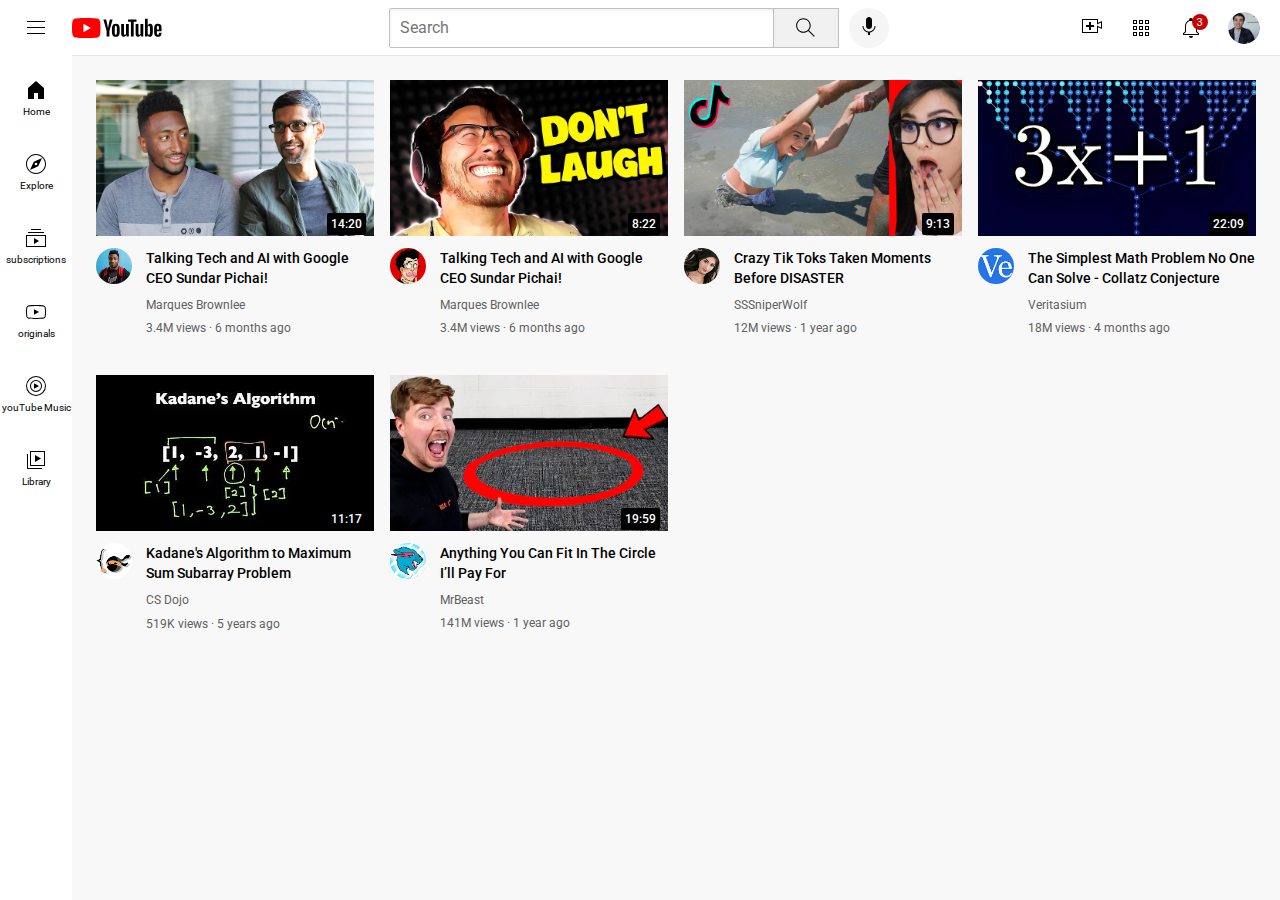
<file: index.html>
<!DOCTYPE html>
<html>
  <head>
    <title>YouTube.com</title>

    <link rel="preconnect" href="https://fonts.googleapis.com">
    <link rel="preconnect" href="https://fonts.gstatic.com" crossorigin>
    <link href="https://fonts.googleapis.com/css2?family=Roboto:ital,wght@0,100;0,300;0,400;0,500;0,700;0,900;1,100;1,300;1,400;1,500;1,700;1,900&display=swap" rel="stylesheet">

    <link rel="stylesheet" href="styles/general.css">
    <link rel="stylesheet" href="styles/header.css">
    <link rel="stylesheet" href="styles/video.css">
    <link rel="stylesheet" href="styles/sidebar.css">
  </head>

  <body>
    <header class="header">
      <div class="left-section">
        <img class="humburger-menu" src="icons/hamburger-menu.svg">
        <img class="youtube-logo" src="icons/youtube-logo.svg">
      </div>

      <div class="middle-section">
        <input class="search-bar" type="text" placeholder="Search">

        <button class="search-button">
          <img class="search-icon" src="icons/search.svg">
          <div class="tooltip">Search</div>
        </button>

        <button class="voice-search-button" >
          <img class="voice-search-icon" src="icons/voice-search-icon.svg">
          <div class="tooltip">Search with your voice</div>
        </button>
      </div>
      
      <div class="right-section">
        <div class="upload-icon-container">
          <img class="upload-icon" src="icons/upload.svg">
          <div class="tooltip">Create</div>
        </div>

        <div class="youtube-apps-icon-container">
          <img class="youtube-apps-icon" src="icons/youtube-apps.svg">
          <div class="tooltip">Youtube apps</div>
        </div>
        
        <div class="notifications-icon-container">
          <img class="notifications-icon" src="icons/notifications.svg">
          <div class="notifications-count">3</div>
          <div class="tooltip">Notifications</div>
        </div>

        <div class="current-user-picture-container">
          <img class="current-user-picture" src="channel-pictures/my-channel.jpeg">
          <div class="tooltip">Profile Picture</div>
        </div>
      </div>
    </header>

    <nav class="sidebar">
      <div class="sidebar-link">
        <img src="icons/home.svg">
        <div>Home</div>
      </div>

      <div class="sidebar-link">
        <img src="icons/explore.svg">
        <div>Explore</div>
      </div>

      <div class="sidebar-link">
        <img src="icons/subscriptions.svg">
        <div>subscriptions</div>
      </div>

      <div class="sidebar-link">
        <img src="icons/originals.svg">
        <div>originals</div>
      </div>

      <div class="sidebar-link">
        <img src="icons/youtube-music.svg">
        <div>youTube Music</div>
      </div>

      <div class="sidebar-link">
        <img src="icons/library.svg">
        <div>Library</div>
      </div>
    </nav>

    <main>
      <section class="video-grid">
        <div class="video-preview">
          <div class="thumbnail-row">
            <img class="thumbnail" src="thumbnails/thumbnail-1.webp">
            <div class="video-time">14:20</div>
          </div>
    
          <div class="video-info-grid">
            <div class="channel-picture">
              <img class="profile-picture" src="channel-pictures/channel-1.jpeg">
            </div>
    
            <div class="video-info">
            <p class="video-title">
              Talking Tech and AI with Google CEO Sundar Pichai!
            </p>
        
            <p class="video-author">
              Marques Brownlee
            </p>
        
            <p class="video-stats">
              3.4M views · 6 months ago
            </p>
            </div>
          </div>
        </div>
    
        <div class="video-preview">
          <div class="thumbnail-row">
            <img class="thumbnail" src="thumbnails/thumbnail-2.webp">
            <div class="video-time">8:22</div>
          </div>
    
          <div class="video-info-grid">
            <div class="channel-picture">
              <img class="profile-picture" src="channel-pictures/channel-2.jpeg">
            </div>
    
            <div class="video-info">
            <p class="video-title">
              Talking Tech and AI with Google CEO Sundar Pichai!
            </p>
        
            <p class="video-author">
              Marques Brownlee
            </p>
        
            <p class="video-stats">
              3.4M views · 6 months ago
            </p>
            </div>
          </div>
        </div>
    
        <div class="video-preview">
          <div class="thumbnail-row">
            <img class="thumbnail" src="thumbnails/thumbnail-3.webp">
            <div class="video-time">9:13</div>
          </div>
    
          <div class="video-info-grid">
            <div class="channel-picture">
              <img class="profile-picture" src="channel-pictures/channel-3.jpeg">
            </div>
    
            <div class="video-info">
            <p class="video-title">
              Crazy Tik Toks Taken Moments Before DISASTER
            </p>
        
            <p class="video-author">
              SSSniperWolf
            </p>
        
            <p class="video-stats">
              12M views · 1 year ago
            </p>
            </div>
          </div>
        </div>
    
        <div class="video-preview">
          <div class="thumbnail-row">
            <img class="thumbnail" src="thumbnails/thumbnail-4.webp">
            <div class="video-time">22:09</div>
          </div>
    
          <div class="video-info-grid">
            <div class="channel-picture">
              <img class="profile-picture" src="channel-pictures/channel-4.jpeg">
            </div>
    
            <div class="video-info">
            <p class="video-title">
             The Simplest Math Problem No One Can Solve - Collatz Conjecture
            </p>
        
            <p class="video-author">
              Veritasium
            </p>
        
            <p class="video-stats">
              18M views · 4 months ago
            </p>
            </div>
          </div>
        </div>
    
        <div class="video-preview">
          <div class="thumbnail-row">
            <img class="thumbnail" src="thumbnails/thumbnail-5.webp">
            <div class="video-time">11:17</div>
          </div>
    
          <div class="video-info-grid">
            <div class="channel-picture">
              <img class="profile-picture" src="channel-pictures/channel-5.jpeg">
            </div>
    
            <div class="video-info">
            <p class="video-title">
              Kadane's Algorithm to Maximum Sum Subarray Problem
            </p>
        
            <p class="video-author">
              CS Dojo
            </p>
        
            <p class="video-stats">
              519K views · 5 years ago
            </p>
            </div>
          </div>
        </div>
    
        <div class="video-preview">
          <div class="thumbnail-row">
            <img class="thumbnail" src="thumbnails/thumbnail-6.webp">
            <div class="video-time">19:59</div>
          </div>
    
          <div class="video-info-grid">
            <div class="channel-picture">
              <img class="profile-picture" src="channel-pictures/channel-6.jpeg">
            </div>
    
            <div class="video-info">
            <p class="video-title">
              Anything You Can Fit In The Circle I’ll Pay For
            </p>
        
            <p class="video-author">
              MrBeast
            </p>
        
            <p class="video-stats">
              141M views · 1 year ago
            </p>
            </div>
          </div>
        </div>
      </section>
    </main>
  </body>
</html>
</file>
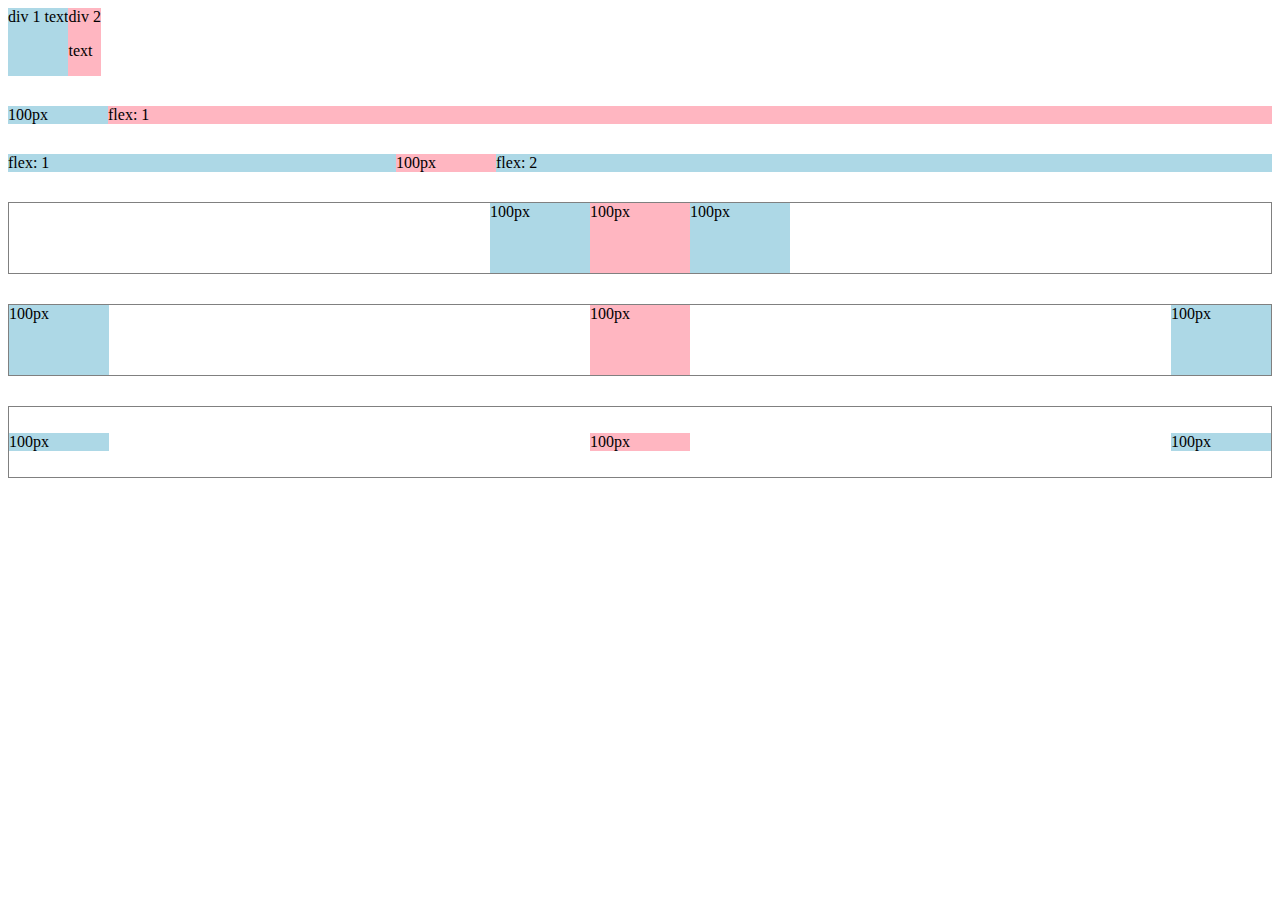
<file: flex.html>
<!DOCTYPE html>
<html>
  <head>
    <title>Flex Practice</title>
  </head>

  <body style="padding-bottom: 100px;">
    <div style="
    display: flex;
    flex-direction: row;
    ">
      <div style="
      background-color: lightblue;">
       div 1 text
      </div>

      <div style="
      background-color: lightpink">div 2 <p>text</p></div>
    </div>

    <div style="
    margin-top: 30px;
    display: flex;
    flex-direction: row;
    ">
      <div style="
      background-color: lightblue;
      width: 100px;">
        100px
      </div>

      <div style="
      background-color: lightpink;
      flex: 1;
      ">
        flex: 1
      </div>
    </div>

    <div style="
    margin-top: 30px;
    display: flex;
    flex-direction: row;
    ">

      <div style="
      background-color: lightblue;
      flex: 1;
      ">
        flex: 1
      </div>

      <div style="
      background-color: lightpink;
      width: 100px;">
        100px
      </div>

      <div style="
      background-color: lightblue;
      width: 100px;
      flex: 2">
      flex: 2
      </div>
    </div>

    <div style="
    margin-top: 30px;
    height: 70px;
    border-width: 1px;
    border-style: solid;
    border-color: gray;
    display: flex;
    flex-direction: row;
    justify-content: center;
    ">

      <div style="
      background-color: lightblue;
      width: 100px;
      ">
        100px
      </div>

      <div style="
      background-color: lightpink;
      width: 100px;">
        100px
      </div>

      <div style="
      background-color: lightblue;
      width: 100px;
      width: 100px;">
      100px
      </div>
    </div>

    <div style="
    margin-top: 30px;
    height: 70px;
    border-width: 1px;
    border-style: solid;
    border-color: gray;
    display: flex;
    flex-direction: row;
    justify-content: space-between;
    ">

      <div style="
      background-color: lightblue;
      width: 100px;
      ">
        100px
      </div>

      <div style="
      background-color: lightpink;
      width: 100px;">
        100px
      </div>

      <div style="
      background-color: lightblue;
      width: 100px;
      width: 100px;">
      100px
      </div>
    </div>

    <div style="
    margin-top: 30px;
    height: 70px;
    border-width: 1px;
    border-style: solid;
    border-color: gray;
    display: flex;
    flex-direction: row;
    justify-content: space-between;
    align-items: center;
    ">

      <div style="
      background-color: lightblue;
      width: 100px;
      ">
        100px
      </div>

      <div style="
      background-color: lightpink;
      width: 100px;">
        100px
      </div>

      <div style="
      background-color: lightblue;
      width: 100px;
      width: 100px;">
      100px
      </div>
    </div>

  </body>
</html>
</file>
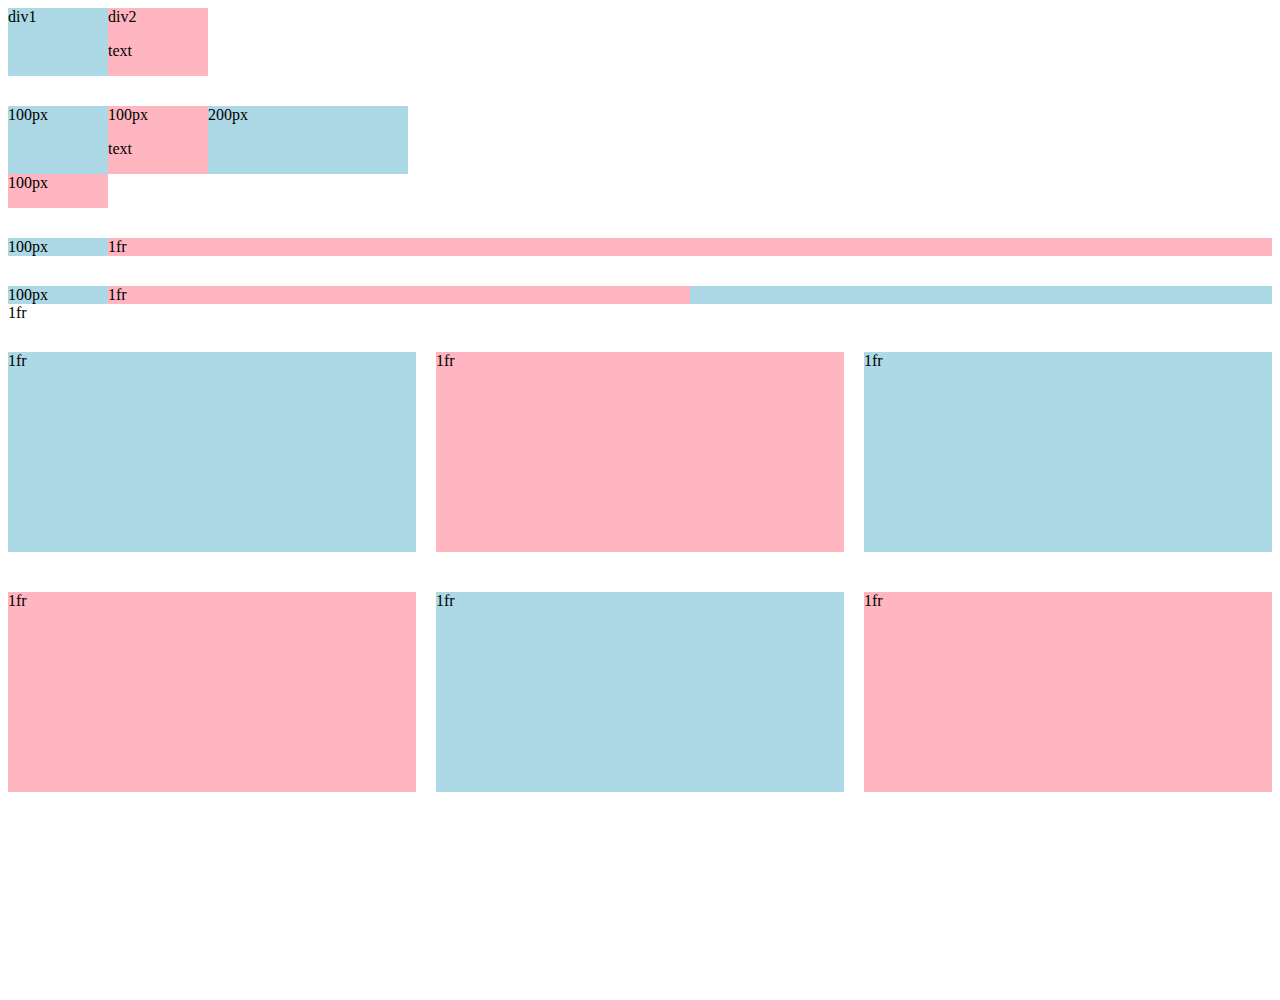
<file: grid.html>
<!DOCTYPE html>
<html>
  <head>
    <title> Grid Practice</title>
  </head>

  <body style="padding-bottom: 200px;">
    <div style="
      display: grid;
      grid-template-columns: 100px 100px;
      ">

      <div style="background-color: lightblue">
        div1
      </div>
    
      <div style="background-color: lightpink;">
        div2<p>text</p>
      </div>
    </div>

    <div style="
      display: grid;
      grid-template-columns: 100px 100px 200px;
      margin-top: 30px;
      ">

      <div style="background-color: lightblue">
        100px
      </div>
    
      <div style="background-color: lightpink;">
        100px<p>text</p>
      </div>

      <div style="background-color: lightblue">
        200px
      </div>

      <div style="background-color: lightpink;">
        100px<p>
      </div>
    </div>

  <div style="
    display: grid;
    grid-template-columns: 100px 1fr;
    margin-top: 30px;
    ">

    <div style="background-color: lightblue">
      100px
    </div>
  
    <div style="background-color: lightpink;">
      1fr
    </div>
  </div>

  <div style="
    display: grid;
    grid-template-columns: 100px 1fr 1fr;
    margin-top: 30px;
    ">

    <div style="background-color: lightblue">
      100px
    </div>
  
    <div style="background-color: lightpink;">
      1fr
    </div>

    <div style="background-color: lightblue"></div>
      1fr
    </div>
  </div>

  <div style="
    display: grid;
    grid-template-columns: 1fr 1fr 1fr;
    margin-top: 30px;
    column-gap: 20px;
    row-gap: 40px;
    ">

    <div style="background-color: lightblue; height: 200px;">
      1fr
    </div>
    <div style="background-color: lightpink; height: 200px;">
      1fr
    </div>
    <div style="background-color: lightblue; height: 200px;">
      1fr
    </div>
    <div style="background-color: lightpink; height: 200px;">
      1fr
    </div>
    <div style="background-color: lightblue; height: 200px;">
      1fr
    </div>
    <div style="background-color: lightpink; height: 200px;">
      1fr
    </div>
  </div>
  </body>
</html>
</file>
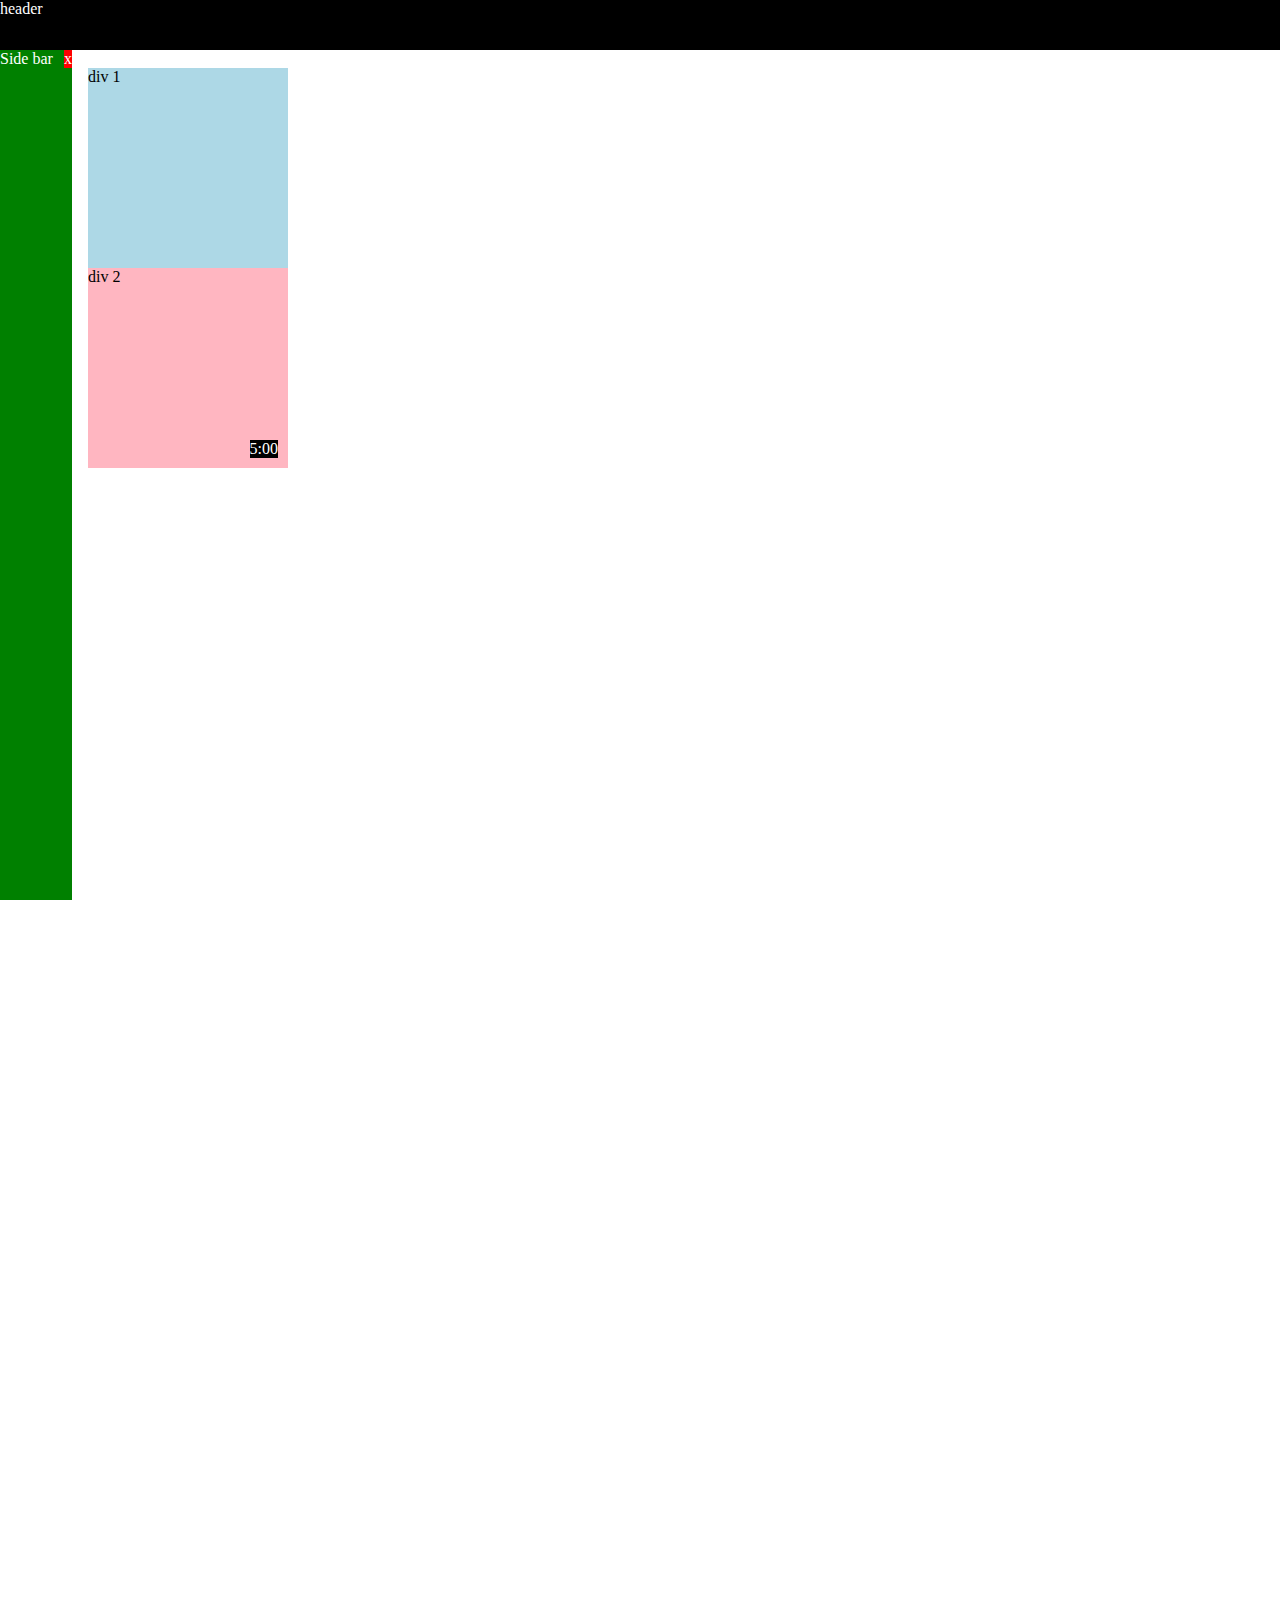
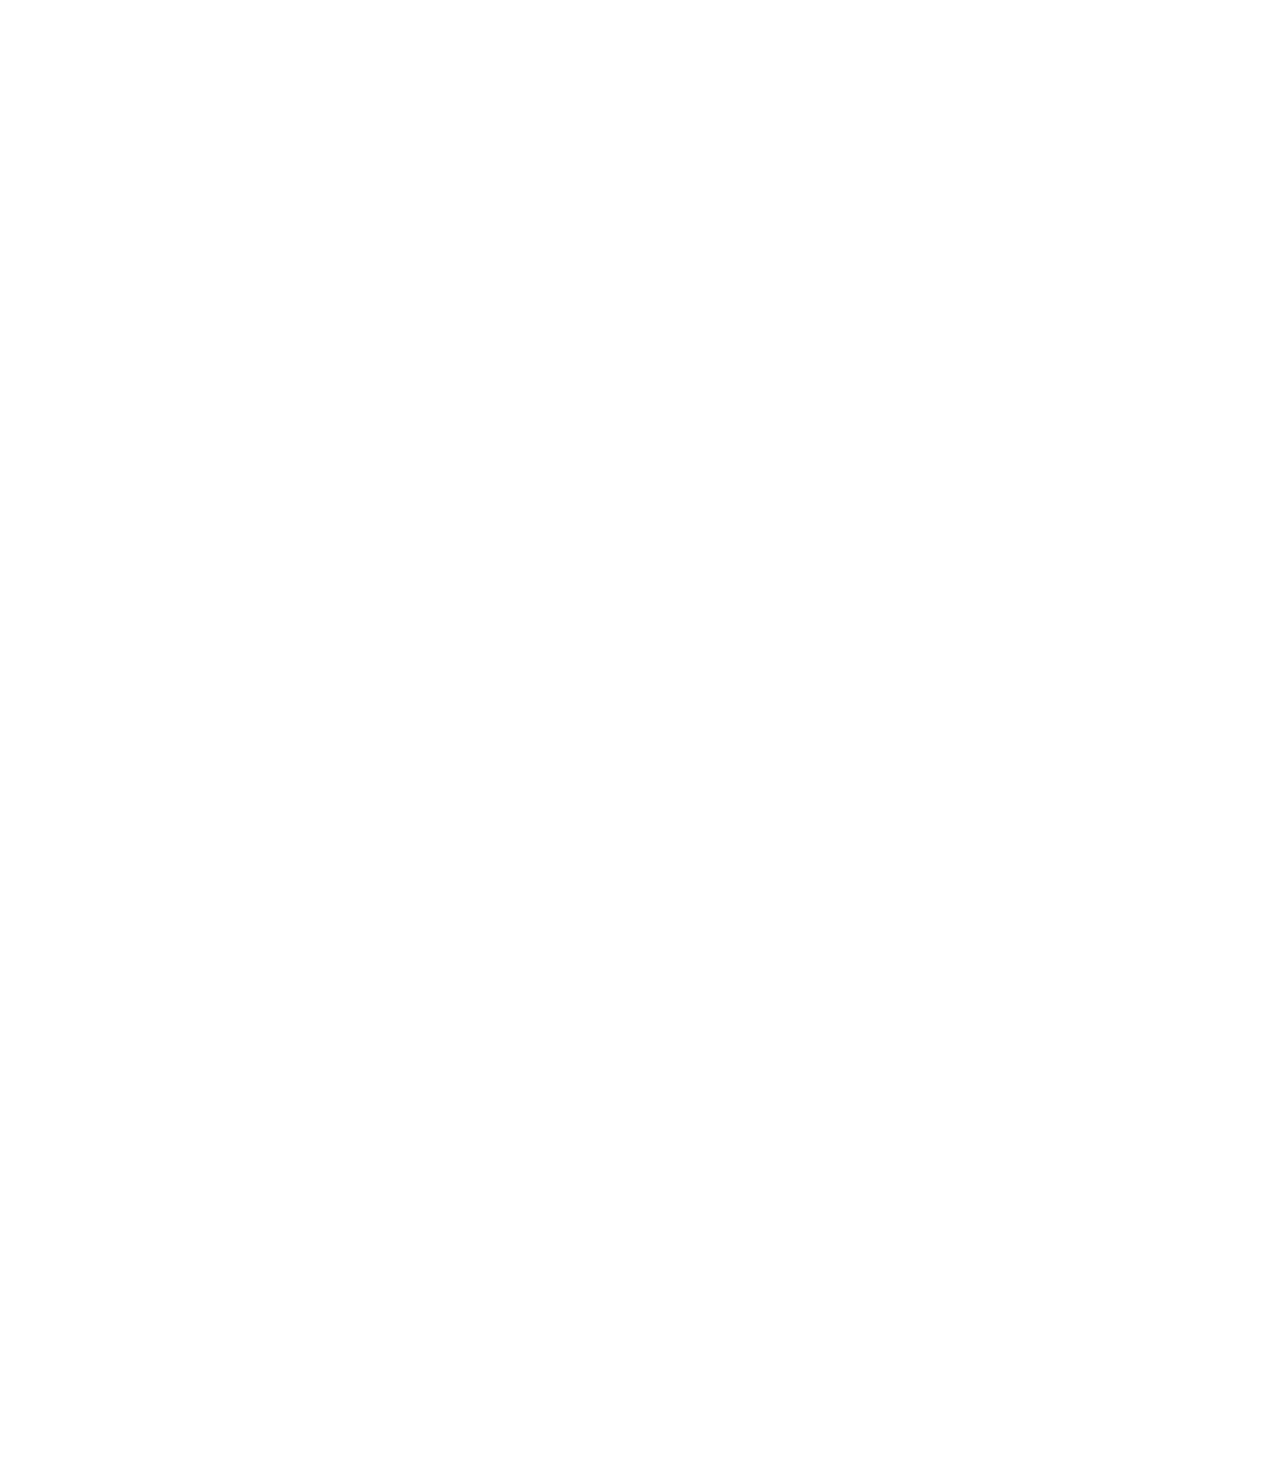
<file: position.html>
<!DOCTYPE html>
<html>
  <head>
    <title>Position Practice</title>
  </head>

  <body style="
  height: 3000px;
  padding-top: 60px;
  padding-left: 80px;">

    <div style="
      background-color: black;
      color: white;
      position: fixed;
      top: 0px;
      left: 0px;
      right: 0px;
      height: 50px;">
      header
    </div>

    <div style="
      background-color: green;
      color: white;
      position: fixed;
      left: 0;
      bottom: 0;
      top: 50px;
      width: 72px;">
      <div style="
      position: absolute;
      top: 0;
      right: 0;
      background-color: red;
      color: white;">
        x
      </div>
      Side bar
    </div>

    <div style="
      background-color: lightblue;
      height: 200px;
      width: 200px;
      position: static;">
      div 1
    </div>

    <div style="
    background-color: lightpink;
    height: 200px;
    width: 200px;
    position: relative;">
      div 2
    <div style="
    position: absolute;
    background-color: black;
    color: white;
    right: 10px ;
    bottom: 10px;">
      5:00
    </div>
    </div>

  </body>
</html>
</file>
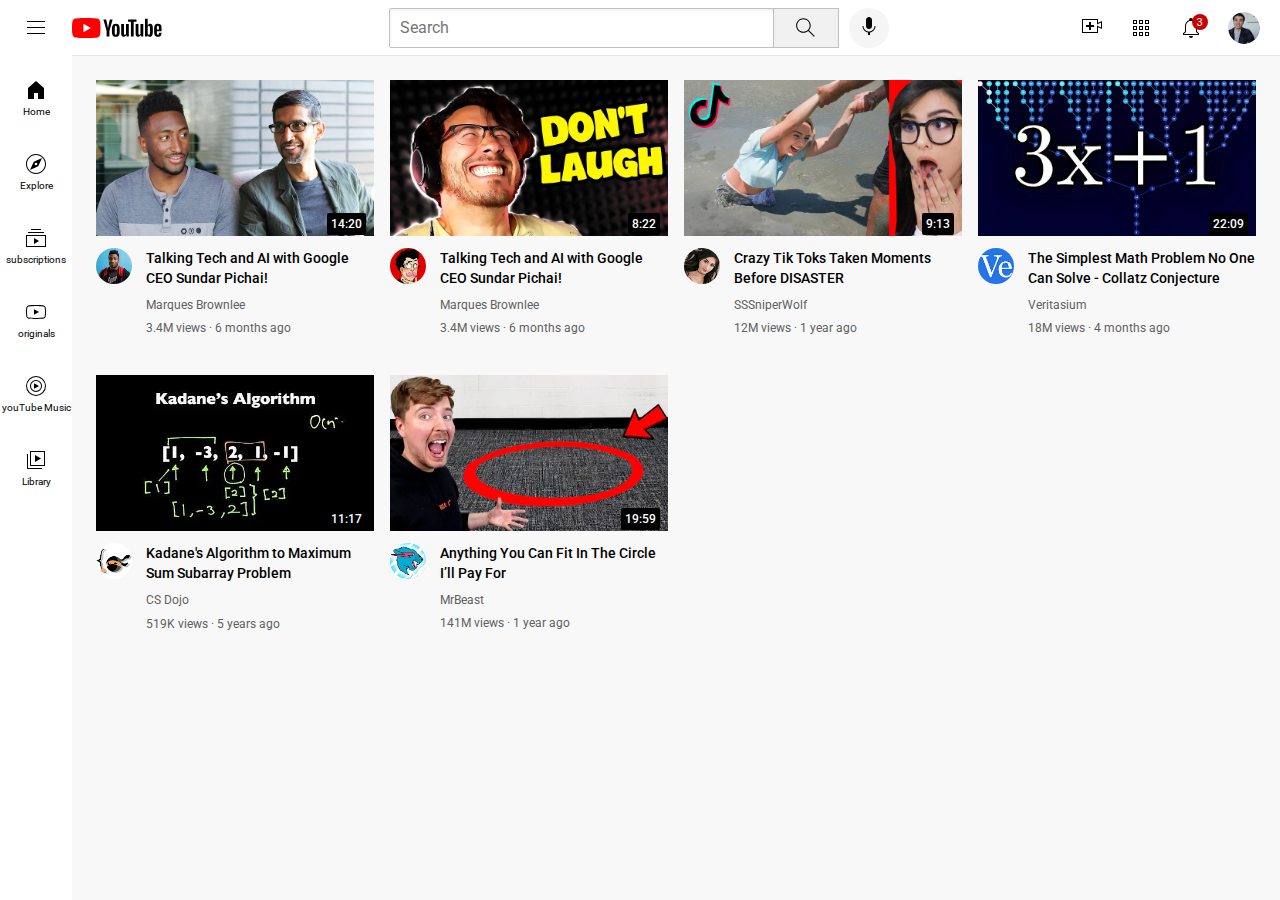
<file: youtube.html>
<!DOCTYPE html>
<html>
  <head>
    <title>YouTube.com</title>

    <link rel="preconnect" href="https://fonts.googleapis.com">
    <link rel="preconnect" href="https://fonts.gstatic.com" crossorigin>
    <link href="https://fonts.googleapis.com/css2?family=Roboto:ital,wght@0,100;0,300;0,400;0,500;0,700;0,900;1,100;1,300;1,400;1,500;1,700;1,900&display=swap" rel="stylesheet">

    <link rel="stylesheet" href="styles/general.css">
    <link rel="stylesheet" href="styles/header.css">
    <link rel="stylesheet" href="styles/video.css">
    <link rel="stylesheet" href="styles/sidebar.css">
  </head>

  <body>
    <header class="header">
      <div class="left-section">
        <img class="humburger-menu" src="icons/hamburger-menu.svg">
        <img class="youtube-logo" src="icons/youtube-logo.svg">
      </div>

      <div class="middle-section">
        <input class="search-bar" type="text" placeholder="Search">

        <button class="search-button">
          <img class="search-icon" src="icons/search.svg">
          <div class="tooltip">Search</div>
        </button>

        <button class="voice-search-button" >
          <img class="voice-search-icon" src="icons/voice-search-icon.svg">
          <div class="tooltip">Search with your voice</div>
        </button>
      </div>
      
      <div class="right-section">
        <div class="upload-icon-container">
          <img class="upload-icon" src="icons/upload.svg">
          <div class="tooltip">Create</div>
        </div>

        <div class="youtube-apps-icon-container">
          <img class="youtube-apps-icon" src="icons/youtube-apps.svg">
          <div class="tooltip">Youtube apps</div>
        </div>
        
        <div class="notifications-icon-container">
          <img class="notifications-icon" src="icons/notifications.svg">
          <div class="notifications-count">3</div>
          <div class="tooltip">Notifications</div>
        </div>

        <div class="current-user-picture-container">
          <img class="current-user-picture" src="channel-pictures/my-channel.jpeg">
          <div class="tooltip">Profile Picture</div>
        </div>
      </div>
    </header>

    <nav class="sidebar">
      <div class="sidebar-link">
        <img src="icons/home.svg">
        <div>Home</div>
      </div>

      <div class="sidebar-link">
        <img src="icons/explore.svg">
        <div>Explore</div>
      </div>

      <div class="sidebar-link">
        <img src="icons/subscriptions.svg">
        <div>subscriptions</div>
      </div>

      <div class="sidebar-link">
        <img src="icons/originals.svg">
        <div>originals</div>
      </div>

      <div class="sidebar-link">
        <img src="icons/youtube-music.svg">
        <div>youTube Music</div>
      </div>

      <div class="sidebar-link">
        <img src="icons/library.svg">
        <div>Library</div>
      </div>
    </nav>

    <main>
      <section class="video-grid">
        <div class="video-preview">
          <div class="thumbnail-row">
            <img class="thumbnail" src="thumbnails/thumbnail-1.webp">
            <div class="video-time">14:20</div>
          </div>
    
          <div class="video-info-grid">
            <div class="channel-picture">
              <img class="profile-picture" src="channel-pictures/channel-1.jpeg">
            </div>
    
            <div class="video-info">
            <p class="video-title">
              Talking Tech and AI with Google CEO Sundar Pichai!
            </p>
        
            <p class="video-author">
              Marques Brownlee
            </p>
        
            <p class="video-stats">
              3.4M views · 6 months ago
            </p>
            </div>
          </div>
        </div>
    
        <div class="video-preview">
          <div class="thumbnail-row">
            <img class="thumbnail" src="thumbnails/thumbnail-2.webp">
            <div class="video-time">8:22</div>
          </div>
    
          <div class="video-info-grid">
            <div class="channel-picture">
              <img class="profile-picture" src="channel-pictures/channel-2.jpeg">
            </div>
    
            <div class="video-info">
            <p class="video-title">
              Talking Tech and AI with Google CEO Sundar Pichai!
            </p>
        
            <p class="video-author">
              Marques Brownlee
            </p>
        
            <p class="video-stats">
              3.4M views · 6 months ago
            </p>
            </div>
          </div>
        </div>
    
        <div class="video-preview">
          <div class="thumbnail-row">
            <img class="thumbnail" src="thumbnails/thumbnail-3.webp">
            <div class="video-time">9:13</div>
          </div>
    
          <div class="video-info-grid">
            <div class="channel-picture">
              <img class="profile-picture" src="channel-pictures/channel-3.jpeg">
            </div>
    
            <div class="video-info">
            <p class="video-title">
              Crazy Tik Toks Taken Moments Before DISASTER
            </p>
        
            <p class="video-author">
              SSSniperWolf
            </p>
        
            <p class="video-stats">
              12M views · 1 year ago
            </p>
            </div>
          </div>
        </div>
    
        <div class="video-preview">
          <div class="thumbnail-row">
            <img class="thumbnail" src="thumbnails/thumbnail-4.webp">
            <div class="video-time">22:09</div>
          </div>
    
          <div class="video-info-grid">
            <div class="channel-picture">
              <img class="profile-picture" src="channel-pictures/channel-4.jpeg">
            </div>
    
            <div class="video-info">
            <p class="video-title">
             The Simplest Math Problem No One Can Solve - Collatz Conjecture
            </p>
        
            <p class="video-author">
              Veritasium
            </p>
        
            <p class="video-stats">
              18M views · 4 months ago
            </p>
            </div>
          </div>
        </div>
    
        <div class="video-preview">
          <div class="thumbnail-row">
            <img class="thumbnail" src="thumbnails/thumbnail-5.webp">
            <div class="video-time">11:17</div>
          </div>
    
          <div class="video-info-grid">
            <div class="channel-picture">
              <img class="profile-picture" src="channel-pictures/channel-5.jpeg">
            </div>
    
            <div class="video-info">
            <p class="video-title">
              Kadane's Algorithm to Maximum Sum Subarray Problem
            </p>
        
            <p class="video-author">
              CS Dojo
            </p>
        
            <p class="video-stats">
              519K views · 5 years ago
            </p>
            </div>
          </div>
        </div>
    
        <div class="video-preview">
          <div class="thumbnail-row">
            <img class="thumbnail" src="thumbnails/thumbnail-6.webp">
            <div class="video-time">19:59</div>
          </div>
    
          <div class="video-info-grid">
            <div class="channel-picture">
              <img class="profile-picture" src="channel-pictures/channel-6.jpeg">
            </div>
    
            <div class="video-info">
            <p class="video-title">
              Anything You Can Fit In The Circle I’ll Pay For
            </p>
        
            <p class="video-author">
              MrBeast
            </p>
        
            <p class="video-stats">
              141M views · 1 year ago
            </p>
            </div>
          </div>
        </div>
      </section>
    </main>
  </body>
</html>
</file>
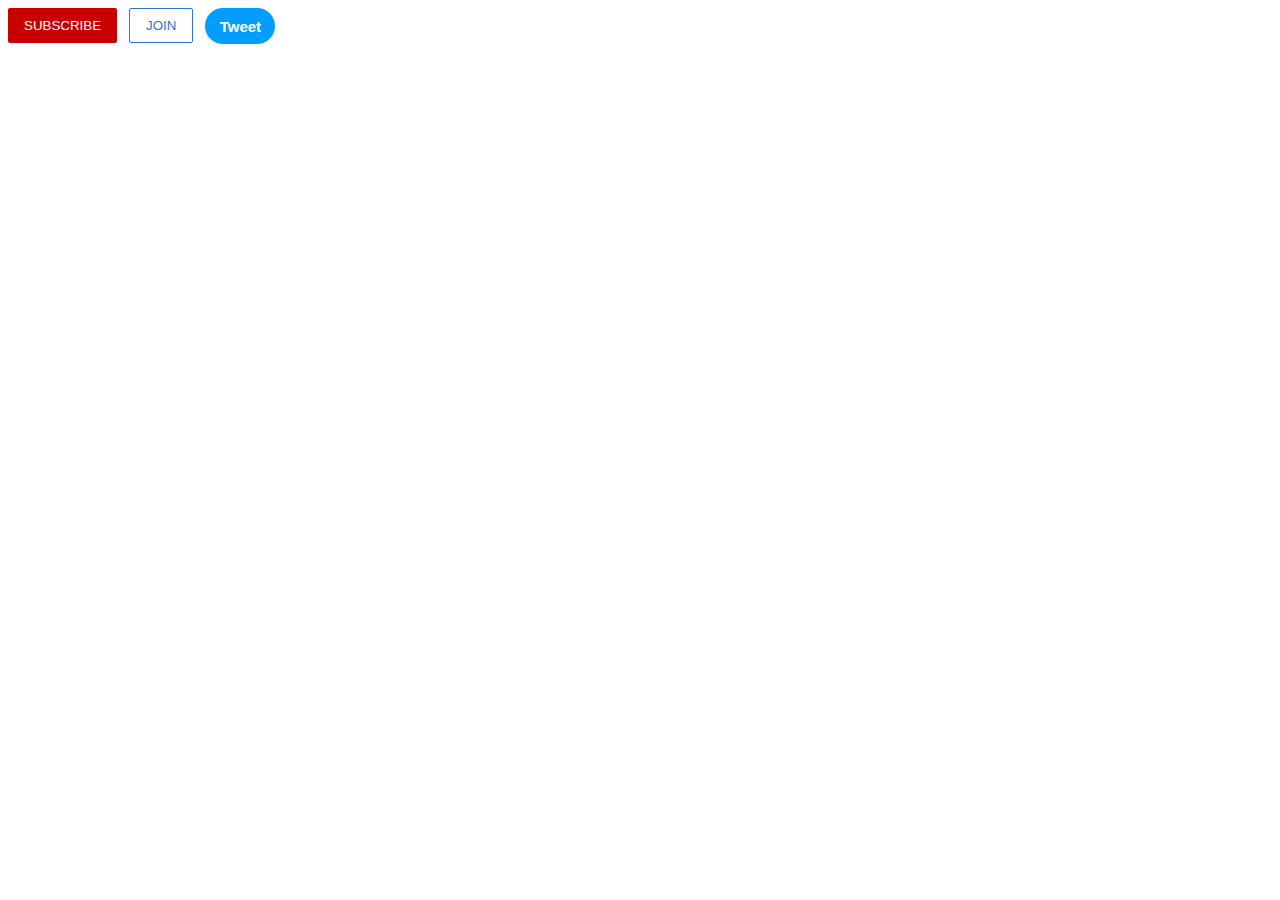
<file: intro-to-html/buttons.html>
<!DOCTYPE html>
<html>
  <head>
    <title>Buttons practice</title>
    <link rel="stylesheet" href="styles/buttons.css">
    
  </head>

  <body>
    <button class="subscribe-button">
      SUBSCRIBE
    </button>
    
    <button class="join-button">
      JOIN
    </button>
    
    <button class="tweet-button">
      Tweet
    </button>
  </body>
</html>
</file>
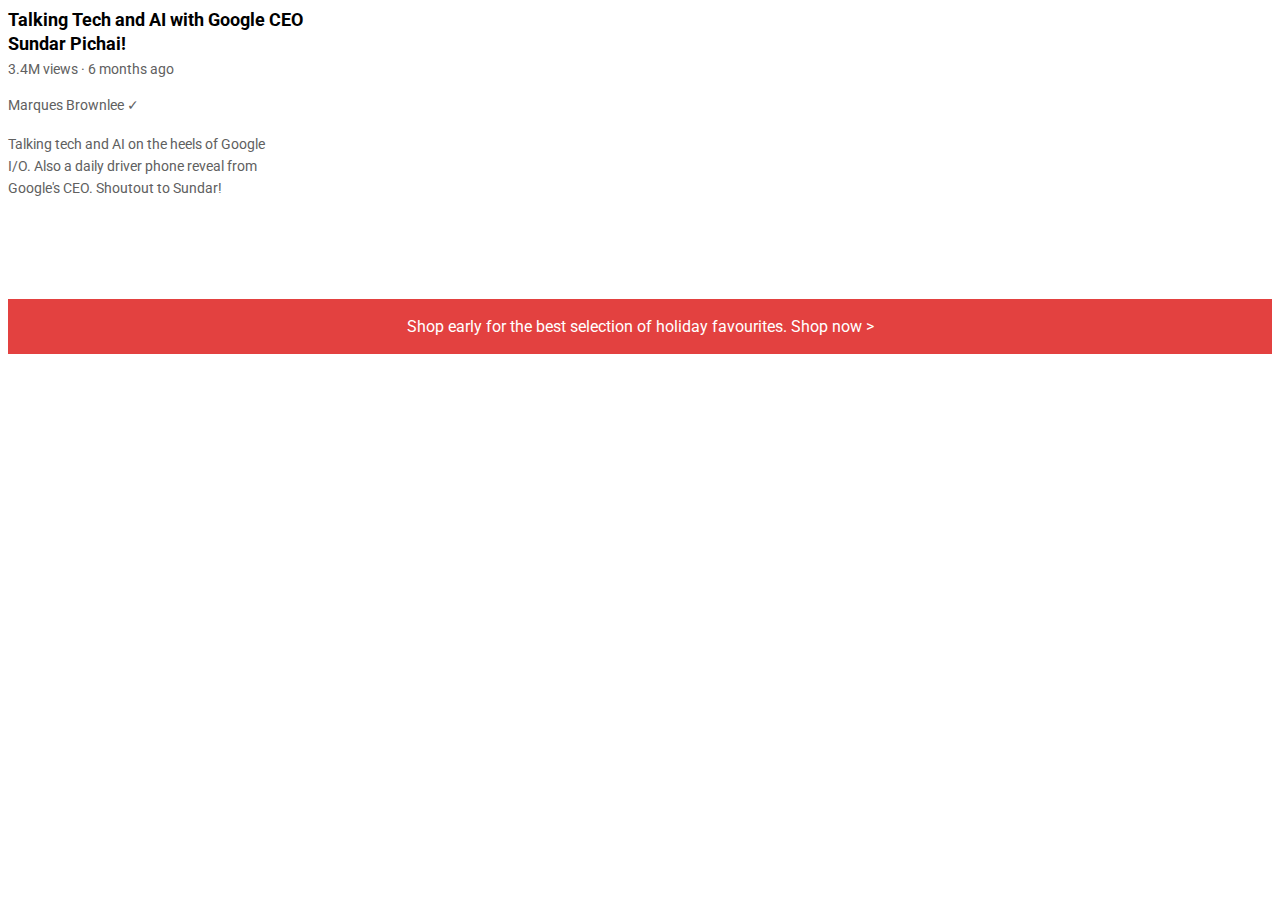
<file: intro-to-html/text.html>
<!DOCTYPE html>
<html>
  <head>
    <title>Text Practice</title>

    <link rel="preconnect" href="https://fonts.googleapis.com">
    <link rel="preconnect" href="https://fonts.gstatic.com" crossorigin>
    <link href="https://fonts.googleapis.com/css2?family=Roboto:ital,wght@0,100;0,300;0,400;0,500;0,700;0,900;1,100;1,300;1,400;1,500;1,700;1,900&display=swap" rel="stylesheet">

    <link rel="stylesheet" href="styles/text.css">
    
  </head>

  <body>
    <p class="video-title">
      Talking Tech and AI with Google CEO Sundar Pichai!
    </p>
    
    <p class="videos-stats">
      3.4M views &#183; 6 months ago
    </p>
    
    <p class="video-author">
      Marques Brownlee &#10003;
    </p>
    
    <p class="video-description">
      Talking tech and AI on the heels of Google I/O. Also a daily driver phone reveal from Google's CEO. Shoutout to Sundar!
    </p>
    
    <p class="apple-text">
      Shop early for the best selection of holiday favourites. <span class="shop-link">Shop now &#62;</span>
    </p>
  </body>
</html>
</file>
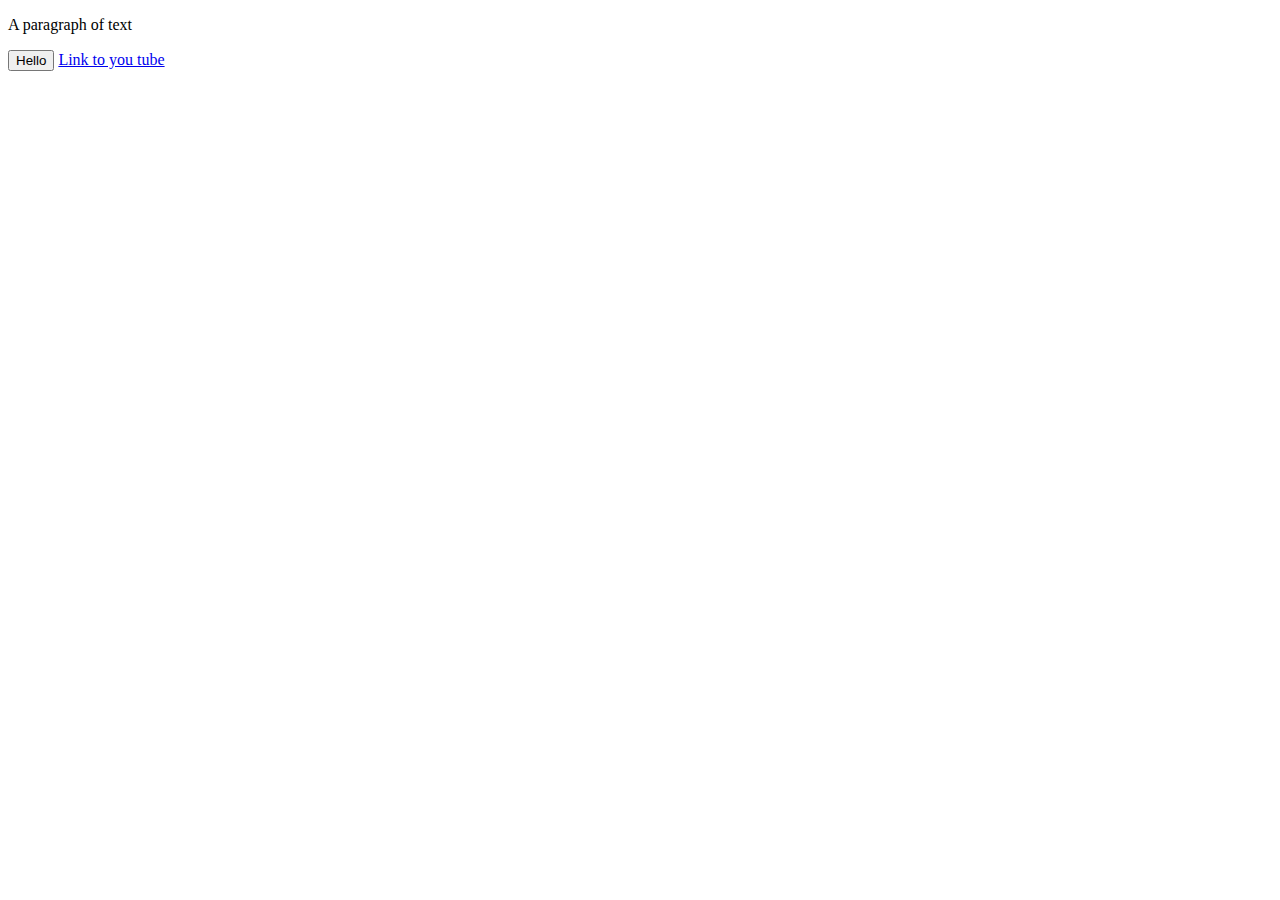
<file: intro-to-html/website.html>
<!DOCTYPE html>
<html>
  <head>
    <title>my first webpage</title>
  </head>
  
  <body>
    <p>
      A paragraph of text
    </p>
    
    <button>
      Hello
    </button>
    
    <a href="https://www.youtube.com/watch?v=G3e-cpL7ofc&list=PPSV">
      Link to you tube
    </a>
  </body>
</html>
</file>
<file: styles/general.css>
p{
  margin-top: 0;
  margin-bottom: 0;
}

body{
  font-family: Roboto, Arial;
  margin: 0;
  padding-top: 80px;
  padding-left: 96px;
  padding-right: 24px;
  background-color: rgb(248, 248, 248);
}
</file>
<file: styles/header.css>
.header{
  height: 55px;

  display: flex;
  flex-direction: row;
  justify-content: space-between;

  position: fixed;
  top: 0;
  left: 0;
  right: 0;
  z-index: 100;

  background-color: white;
  border-bottom-width: 1px;
  border-bottom-style: solid;
  border-bottom-color: rgb(229, 229, 229);
}

.left-section{
  display: flex;
  align-items: center;
}

.humburger-menu{
  height: 24px;
  margin-left: 24px;
  margin-right: 24px;
}

.youtube-logo{
  height: 20px;
}

.middle-section{
  flex: 1;
  margin-left: 70px;
  margin-right: 35px;
  max-width: 500px;
  display: flex;
  align-items: center;
}

.search-bar{
  flex: 1;
  height: 36px;
  padding-left: 10px;
  font-size: 16px;
  border: 1px solid rgb(192 192 192);
  border-radius: 2px;
  box-shadow: inset 1px 2px 3px rgba(0, 0, 0, 0.05);
  width: 0;

}

.search-bar::placeholder{
  font-family: Roboto, Arial;
  font-size: 16px;
}

.search-button{
  height: 40px;
  width: 66px;
  background-color: rgb(240, 240, 240);
  border-width: 1px;
  border-style: solid;
  border-color: rgb(192 192 192);
  margin-left: -1px;
  margin-right: 10px;

}

.search-button, 
.voice-search-button
.upload-icon-container,
.youtube-apps-icon-container,
.notifications-icon-container,
.current-user-picture-container{
  display: flex;
  justify-content: center;
  align-items: center;
  position: relative;
}

.search-button .tooltip,
.voice-search-button .tooltip,
.upload-icon-container .tooltip,
.youtube-apps-icon-container .tooltip,
.notifications-icon-container .tooltip,
.current-user-picture-container .tooltip{
  font-family: Roboto, Arial;
  position: absolute;
  background-color: gray;
  color: white;
  padding-top: 4px;
  padding-left: 8px;
  padding-bottom: 4px;
  padding-right: 8px;
  border-radius: 2px;
  font-size: 12px;
  bottom: -30px;
  opacity: 0;
  transition: opacity 0.15s;
  pointer-events: none;
  white-space: nowrap;
}

.search-button:hover .tooltip, 
.voice-search-button:hover .tooltip,
.upload-icon-container:hover .tooltip,
.youtube-apps-icon-container:hover .tooltip,
.notifications-icon-container:hover .tooltip,
.current-user-picture-container:hover .tooltip{
  opacity: 1;
}

.search-icon{
  height: 25px;
}

.voice-search-button{
  height: 40px;
  width: 40px;
  border-radius: 20px;
  border: none;
  background-color: rgb(245, 245, 245);
}

.voice-search-icon{
  height: 24px;
}

.right-section{
  margin-right: 20px;
  width: 180px;
  display: flex;
  align-items: center;
  justify-content: space-between;
  flex-shrink: 0;
}

.upload-icon{
  height: 24px;
}

.youtube-apps-icon{
  height: 24px;
}

.notifications-icon{
  height: 24px;
}

.notifications-icon-container{
  position: relative;
}

.notifications-count{
  position: absolute;
  top: -2px;
  right: -5px;
  background-color: rgb(200, 0, 0);
  color: white;
  font-family: Robot, Arial;
  font-size: 11px;
  padding-left: 5px;
  padding-right: 5px;
  padding-top: 2px;
  padding-bottom: 2px;
  border-radius: 10px;
}

.current-user-picture{
  height: 32px;
  border-radius: 16px;
}
</file>
<file: styles/video.css>
.thumbnail{
  width: 100%;
}

.video-title{
  margin-top: 0;
  font-size: 14px;
  font-weight: 500;
  line-height: 20px;
  margin-bottom: 10px;
}

.video-info-grid{
  display: grid;
  grid-template-columns: 50px 1fr;
  }

.profile-picture{
  width: 36px;
  border-radius: 50px;
}

.thumbnail-row{
  margin-bottom: 8px;
  position: relative;
}

.video-author,
.video-stats{
  font-size: 12px;
  color: rgb(96, 96, 96)
}

.video-author{
  margin-bottom: 4%;
}

.video-grid{
  display: grid;
  grid-template-columns: 1fr 1fr 1fr;
  column-gap: 16px;
  row-gap: 40px;
}

@media (max-width: 750px) {
  .video-grid{
    grid-template-columns: 1fr 1fr;
  }
}

@media (min-width: 751px) and (max-width: 999px) { 
  .video-grid{
    grid-template-columns: 1fr 1fr;
  }
}

@media (min-width: 1000px) {
  .video-grid{
    grid-template-columns: 1fr 1fr 1fr 1fr;
  }
}

.video-time{
  font-size: 12px;
  font-weight: 500;
  padding: 4px;
  border-radius: 2px;
  background-color: black;
  color: white;
  position: absolute;
  right: 8px;
  bottom: 5px;
}
</file>
<file: styles/sidebar.css>
.sidebar{
  position: fixed;
  left: 0;
  bottom: 0;
  top: 55px;
  background-color: white;
  width: 72px;
  z-index: 200;
  padding-top: 5px;
}

.sidebar-link{
  height: 74px;
  display: flex;
  justify-content: center;
  align-items: center;
  flex-direction: column;
  cursor: pointer;
}

.sidebar-link:hover{
  background-color: rgb(234, 234, 234);
}

.sidebar-link img{
  height: 24px;
  margin-bottom: 4px;
}

.sidebar-link div{
  font-family: Roboto, Arial;
  font-size: 10px;
}
</file>
<file: intro-to-html/styles/buttons.css>
.subscribe-button{
  background-color: rgb(200, 0, 0);
  color: white;
  border: none;
  border-radius: 2px;
  cursor: pointer;
  margin-right: 8px;
  transition: opacity 0.15s;
  padding-top: 10px;
  padding-bottom: 10px;
  padding-left: 16px;
  padding-right: 16px;
  vertical-align: top;
  
}

.subscribe-button:hover{
  opacity: 0.8
}

.subscribe-button:active{
  opacity: 0.5
}

.join-button{
  background-color: white;
  border-color: rgb(41, 118, 211);
  border-style: solid;
  border-width: 1px;
  color: rgb(41, 118, 211);
  border-radius: 2px;
  cursor: pointer;
  transition: background-color 1s,
  color 1s;
  padding-top: 9px;
  padding-bottom: 9px;
  padding-left: 16px;
  padding-right: 16px;
}

.join-button:hover{
  background-color: rgb(41, 118, 211);
  color: white;
}

.join-button:active{
  opacity: 0.7;
}

.tweet-button{
  background-color: rgb(2, 158, 255);
  color: white;
  border: none;
  height: 36px;
  width: 70px;
  border-radius: 18px;
  font-weight: bold;
  font-size: 15px;
  cursor: pointer;
  margin-left: 8PX;
  transition: box-shadow 0.15s;
  vertical-align: top;
}

.tweet-button:hover{
  box-shadow: 5px 5px 10px rgba(0, 0, 0, 0.15); 
}
</file>
<file: intro-to-html/styles/text.css>
p{
  font-family: Roboto;
  margin-top: 0;
  margin-bottom: 0;
}

.video-title{
  font-size: 18px;
  font-weight: bold;
  width: 300px;
  line-height: 24px;
  margin-bottom: 5px;
}

.videos-stats{
  font-size: 14px;
  color: rgb(96, 96, 96);
  margin-bottom: 20px;
}

.video-author{
  font-size: 14px;
  color: rgb(96, 96, 96);
  margin-bottom: 20px;
}

.video-description{
  font-size: 14px;
  color: rgb(96, 96, 96);
  width: 280px;
  line-height: 22px;
  margin-bottom: 100px;
}

.apple-text{
  margin-bottom: 50px;
  font-family: 14px;
  background-color: rgb(227, 65, 64);
  color: white;
  text-align: center;
  padding-top: 18px;
  padding-bottom: 18px;
}

.shop-link{
  cursor: pointer;
}

.shop-link:hover{
  text-decoration: underline;
}
</file>
